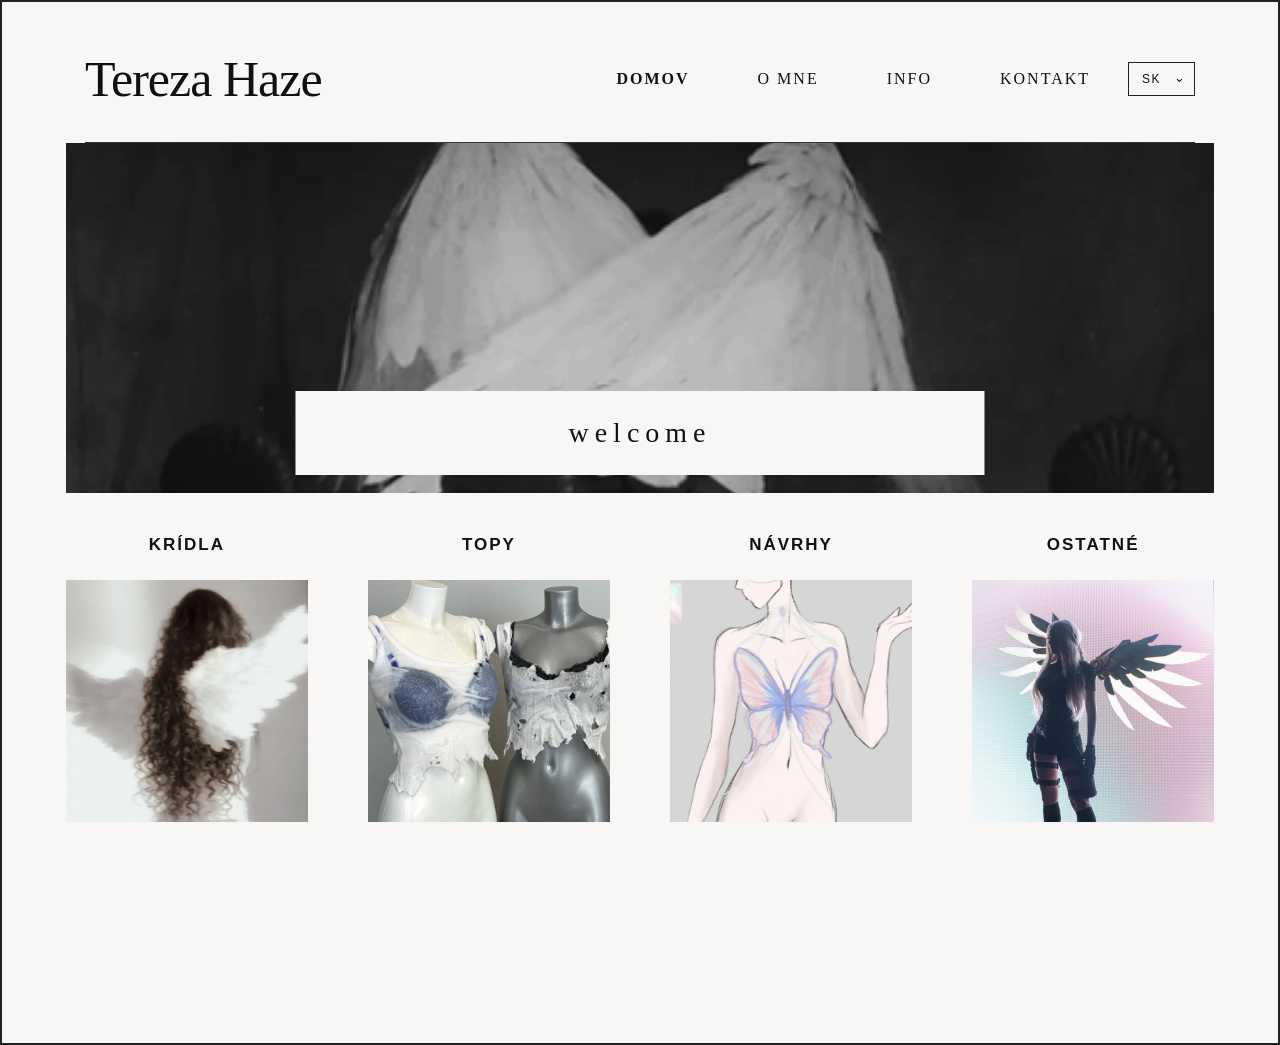
<file: index.html>
<!DOCTYPE html>
<html lang="cs">

<head>
    <meta charset="UTF-8">
    <meta name="viewport" content="width=device-width, initial-scale=1.0">

    <title>Tereza Haze</title>

    <link rel="stylesheet" href="css/style.css">
</head>

<body>

    <header class="header">

    <div class="logo">
        Tereza Haze
    </div>

    <div class="header-right">

        <nav class="navigation">
            <a href="index.html" class="active" data-sk="DOMOV" data-en="HOME">DOMOV</a>
            <a href="o-mne.html" data-sk="O MNE" data-en="ABOUT ME">O MNE</a>
            <a href="info.html" data-sk="INFO" data-en="INFO">INFO</a>
            <a href="kontakt.html" data-sk="KONTAKT" data-en="CONTACT">KONTAKT</a>
        </nav>

        <div class="language-selector">
            <select id="language-select" aria-label="Choose language">
                <option value="sk">SK</option>
                <option value="en">EN</option>
            </select>
        </div>

    </div>

    </header>


    <main>

        <!-- HERO -->

        <section class="hero">

            <img 
                src="assets/gifs/KridlaMainSiteGif.gif" 
                alt="Tereza Haze wings"
                class="hero-gif"
            >

            <div class="welcome-box">
                welcome
            </div>

        </section>


        <!-- CATEGORIES -->

        <section class="categories">

    <a href="kridla.html" class="category">
        <h2 data-sk="KRÍDLA" data-en="WINGS">KRÍDLA</h2>

        <img
            src="assets/images/Kridla.JPG"
            alt="Krídla"
        >
    </a>


    <a href="topy.html" class="category">
        <h2 data-sk="TOPY" data-en="TOPS">TOPY</h2>

        <img
            src="assets/images/Oblecenie.png"
            alt="Topy"
        >
    </a>


    <a href="navrhy.html" class="category">
        <h2 data-sk="NÁVRHY" data-en="DESIGNS">NÁVRHY</h2>

        <img
            src="assets/images/Motyl.png"
            alt="Návrhy"
        >
    </a>


    <a href="ostatne.html" class="category">
        <h2 data-sk="OSTATNÉ" data-en="OTHER">OSTATNÉ</h2>

        <img
            src="assets/images/KridlaMainsite.jpg"
            alt="Ostatné"
        >
    </a>

        </section>

    </main>


    <script src="js/script.js"></script>

</body>

</html>
</file>
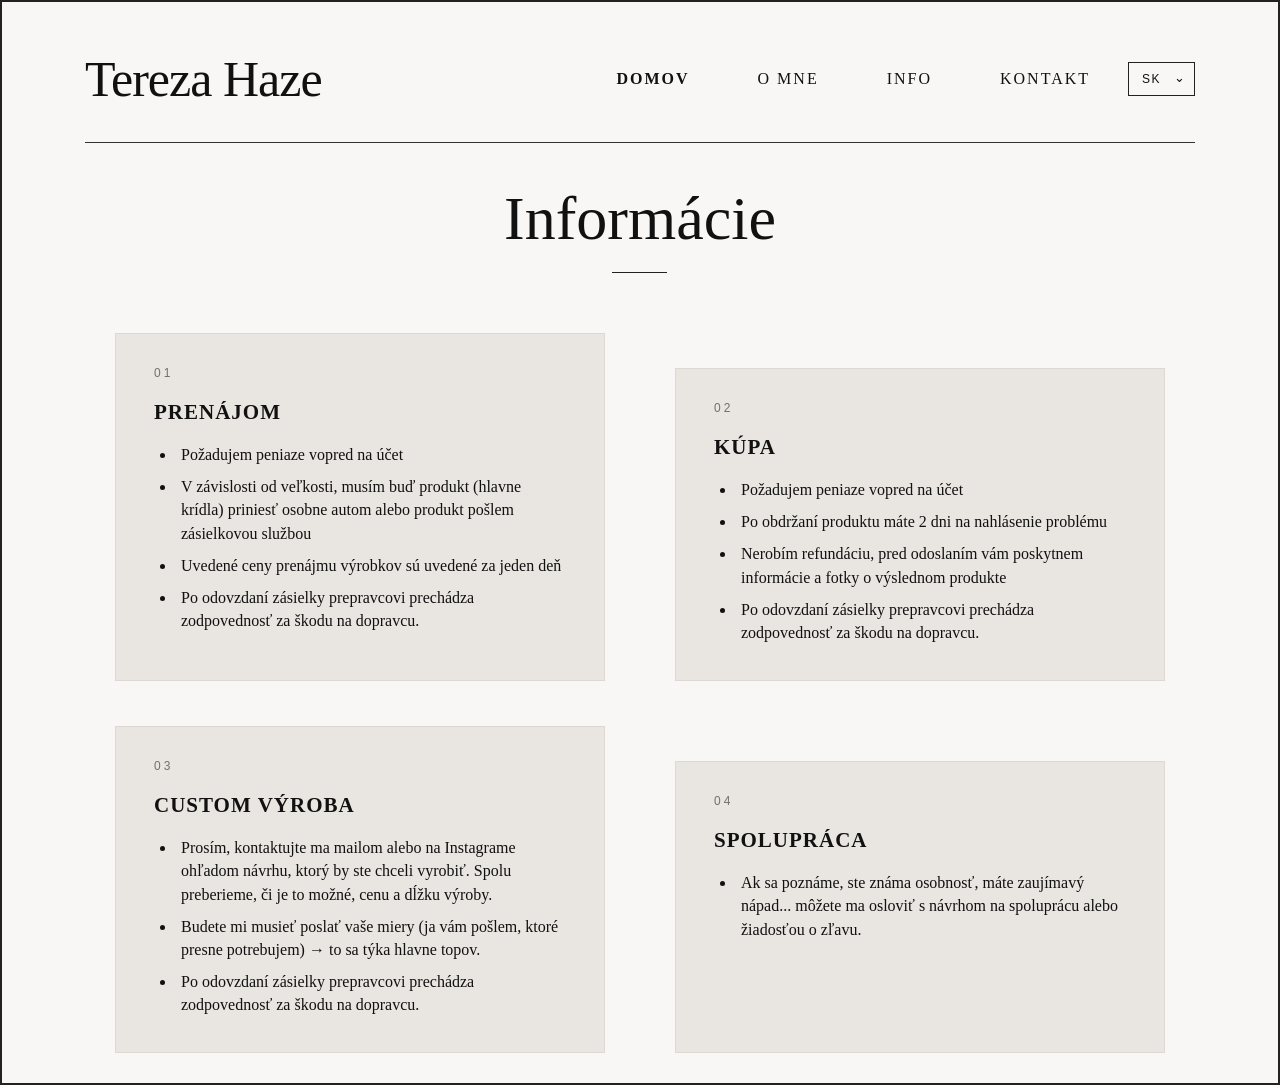
<file: info.html>
<!DOCTYPE html>
<html lang="sk">

<head>
    <meta charset="UTF-8">
    <meta name="viewport" content="width=device-width, initial-scale=1.0">

    <title>Informácie | Tereza Haze</title>

    <link rel="stylesheet" href="css/style.css">
</head>

<body>

    <header class="header">

    <div class="logo">
        Tereza Haze
    </div>

    <div class="header-right">

        <nav class="navigation">
            <a href="index.html" class="active" data-sk="DOMOV" data-en="HOME">DOMOV</a>
            <a href="o-mne.html" data-sk="O MNE" data-en="ABOUT ME">O MNE</a>
            <a href="info.html" data-sk="INFO" data-en="INFO">INFO</a>
            <a href="kontakt.html" data-sk="KONTAKT" data-en="CONTACT">KONTAKT</a>
        </nav>

        <div class="language-selector">
            <select id="language-select" aria-label="Choose language">
                <option value="sk">SK</option>
                <option value="en">EN</option>
            </select>
        </div>

    </div>

    </header>


    <main>

    <section class="info-page">

        <h1 data-sk="Informácie" data-en="Information">Informácie</h1>

        <div class="info-line"></div>

        <div class="info-grid">

            <article class="info-card rental">

                <span class="info-number">01</span>

                <h2 data-sk="PRENÁJOM" data-en="RENTAL">PRENÁJOM</h2>

                <ul>
                    <li data-sk="Požadujem peniaze vopred na účet"
                        data-en="I require payment in advance to my bank account">
                        Požadujem peniaze vopred na účet
                    </li>

                    <li data-sk="V závislosti od veľkosti, musím buď produkt (hlavne krídla) priniesť osobne autom alebo produkt pošlem zásielkovou službou"
                        data-en="Depending on the size, I either have to deliver the product (especially wings) personally by car or send the product via a delivery service">
                        V závislosti od veľkosti, musím buď produkt (hlavne krídla) priniesť osobne autom alebo produkt pošlem zásielkovou službou
                    </li>

                    <li data-sk="Uvedené ceny prenájmu výrobkov sú uvedené za jeden deň"
                        data-en="The listed rental prices for the products are for one day">
                        Uvedené ceny prenájmu výrobkov sú uvedené za jeden deň
                    </li>

                    <li data-sk="Po odovzdaní zásielky prepravcovi prechádza zodpovednosť za škodu na dopravcu."
                        data-en="Once the package has been handed over to the carrier, responsibility for any damage passes to the carrier.">
                        Po odovzdaní zásielky prepravcovi prechádza zodpovednosť za škodu na dopravcu.
                    </li>
                </ul>

            </article>


            <article class="info-card purchase">

                <span class="info-number">02</span>

                <h2 data-sk="KÚPA" data-en="PURCHASE">KÚPA</h2>

                <ul>
                    <li data-sk="Požadujem peniaze vopred na účet"
                        data-en="I require payment in advance to my bank account">
                        Požadujem peniaze vopred na účet
                    </li>

                    <li data-sk="Po obdržaní produktu máte 2 dni na nahlásenie problému"
                        data-en="After receiving the product, you have 2 days to report a problem">
                        Po obdržaní produktu máte 2 dni na nahlásenie problému
                    </li>

                    <li data-sk="Nerobím refundáciu, pred odoslaním vám poskytnem informácie a fotky o výslednom produkte"
                        data-en="I do not offer refunds. Before shipping, I will provide you with information and photos of the final product">
                        Nerobím refundáciu, pred odoslaním vám poskytnem informácie a fotky o výslednom produkte
                    </li>

                    <li data-sk="Po odovzdaní zásielky prepravcovi prechádza zodpovednosť za škodu na dopravcu."
                        data-en="Once the package has been handed over to the carrier, responsibility for any damage passes to the carrier.">
                        Po odovzdaní zásielky prepravcovi prechádza zodpovednosť za škodu na dopravcu.
                    </li>
                </ul>

            </article>


            <article class="info-card custom">

                <span class="info-number">03</span>

                <h2 data-sk="CUSTOM VÝROBA" data-en="CUSTOM ORDERS">CUSTOM VÝROBA</h2>

                <ul>
                    <li data-sk="Prosím, kontaktujte ma mailom alebo na Instagrame ohľadom návrhu, ktorý by ste chceli vyrobiť. Spolu preberieme, či je to možné, cenu a dĺžku výroby."
                        data-en="Please contact me by email or on Instagram regarding the design you would like me to make. We will discuss whether it is possible, the price, and the production time.">
                        Prosím, kontaktujte ma mailom alebo na Instagrame ohľadom návrhu, ktorý by ste chceli vyrobiť. Spolu preberieme, či je to možné, cenu a dĺžku výroby.
                    </li>

                    <li data-sk="Budete mi musieť poslať vaše miery (ja vám pošlem, ktoré presne potrebujem) → to sa týka hlavne topov."
                        data-en="You will need to send me your measurements (I will tell you exactly which ones I need) → this mainly applies to tops.">
                        Budete mi musieť poslať vaše miery (ja vám pošlem, ktoré presne potrebujem) → to sa týka hlavne topov.
                    </li>

                    <li data-sk="Po odovzdaní zásielky prepravcovi prechádza zodpovednosť za škodu na dopravcu."
                        data-en="Once the package has been handed over to the carrier, responsibility for any damage passes to the carrier.">
                        Po odovzdaní zásielky prepravcovi prechádza zodpovednosť za škodu na dopravcu.
                    </li>
                </ul>

            </article>


            <article class="info-card cooperation">

                <span class="info-number">04</span>

                <h2 data-sk="SPOLUPRÁCA" data-en="COLLABORATION">SPOLUPRÁCA</h2>

                <ul>
                    <li data-sk="Ak sa poznáme, ste známa osobnosť, máte zaujímavý nápad... môžete ma osloviť s návrhom na spoluprácu alebo žiadosťou o zľavu."
                        data-en="If we know each other, you are a public figure, or you have an interesting idea... you can contact me with a proposal for collaboration or a request for a discount.">
                        Ak sa poznáme, ste známa osobnosť, máte zaujímavý nápad... môžete ma osloviť s návrhom na spoluprácu alebo žiadosťou o zľavu.
                    </li>
                </ul>

            </article>

        </div>

    </section>

    </main>


    <script src="js/script.js"></script>

</body>

</html>
</file>
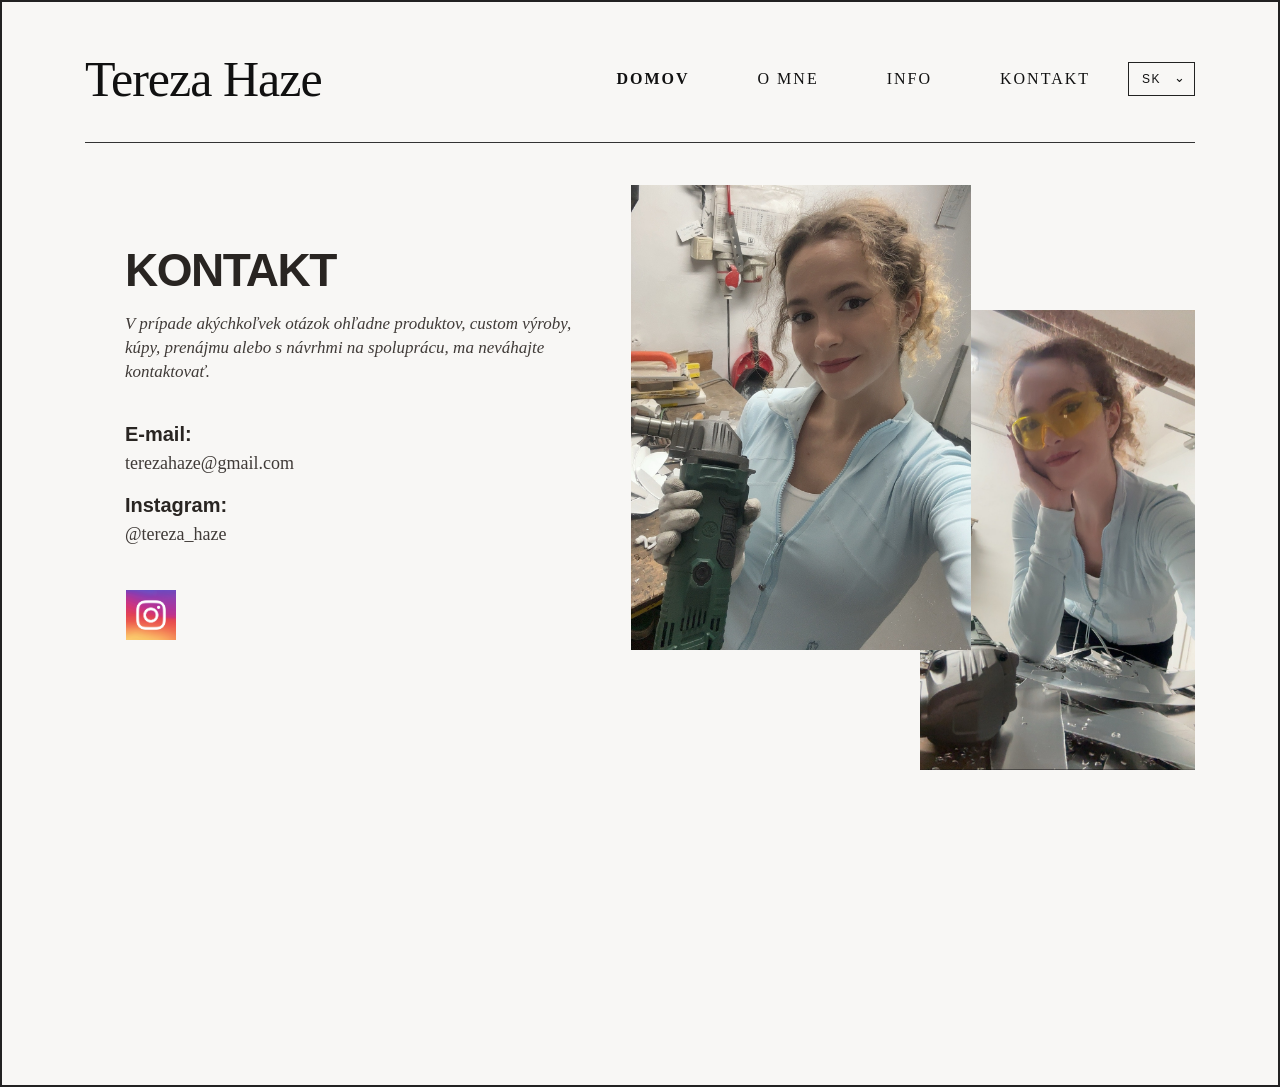
<file: kontakt.html>
<!DOCTYPE html>
<html lang="sk">

<head>
    <meta charset="UTF-8">
    <meta name="viewport" content="width=device-width, initial-scale=1.0">

    <title>Kontakt | Tereza Haze</title>

    <link rel="stylesheet" href="css/style.css">
</head>

<body>

    <header class="header">

    <div class="logo">
        Tereza Haze
    </div>

    <div class="header-right">

        <nav class="navigation">
            <a href="index.html" class="active" data-sk="DOMOV" data-en="HOME">DOMOV</a>
            <a href="o-mne.html" data-sk="O MNE" data-en="ABOUT ME">O MNE</a>
            <a href="info.html" data-sk="INFO" data-en="INFO">INFO</a>
            <a href="kontakt.html" data-sk="KONTAKT" data-en="CONTACT">KONTAKT</a>
        </nav>

        <div class="language-selector">
            <select id="language-select" aria-label="Choose language">
                <option value="sk">SK</option>
                <option value="en">EN</option>
            </select>
        </div>

    </div>

    </header>



    <main>

        <section class="contact-page">

            <div class="contact-content">

                <h1
                    data-sk="KONTAKT"
                    data-en="CONTACT"
                >KONTAKT</h1>

                <p
                    class="contact-intro"
                    data-sk="V prípade akýchkoľvek otázok ohľadne produktov, custom výroby, kúpy, prenájmu alebo s návrhmi na spoluprácu, ma neváhajte kontaktovať."
                    data-en="If you have any questions regarding products, custom orders, purchases, rentals, or collaboration proposals, please don't hesitate to contact me."
                >
                    V prípade akýchkoľvek otázok ohľadne produktov, custom
                    výroby, kúpy, prenájmu alebo s návrhmi na spoluprácu,
                    ma neváhajte kontaktovať.
                </p>


                <div class="contact-details">

                    <div class="contact-item">
                        <h2
                            data-sk="E-mail:"
                            data-en="E-mail:"
                        >E-mail:</h2>

                        <p>tereza​haze@gmail.com</p>
                    </div>


                    <div class="contact-item">
                        <h2
                            data-sk="Instagram:"
                            data-en="Instagram:"
                        >Instagram:</h2>

                        <p>@tereza_haze</p>
                    </div>

                </div>


                <a
                    href="https://www.instagram.com/tereza_haze/"
                    class="instagram-link"
                    aria-label="Instagram"
                >
                    <img
    src="assets/images/instagramlogo.jpg"
    alt="Instagram"
    class="instagram-logo"
>
                </a>

            </div>


            <div class="contact-images">

                <!-- PLACEHOLDER IMAGE 1 -->
                <div class="contact-image contact-image-main">
                    <img
                        src="assets/images/Zbran.JPG"
                        alt="Tereza Haze"
                    >
                </div>


                <!-- PLACEHOLDER IMAGE 2 -->
                <div class="contact-image contact-image-side">
                    <img
                        src="assets/images/Okuliare.JPG"
                        alt="Tereza Haze"
                    >
                </div>

            </div>

        </section>

    </main>


    <script src="js/script.js"></script>

</body>

</html>
</file>
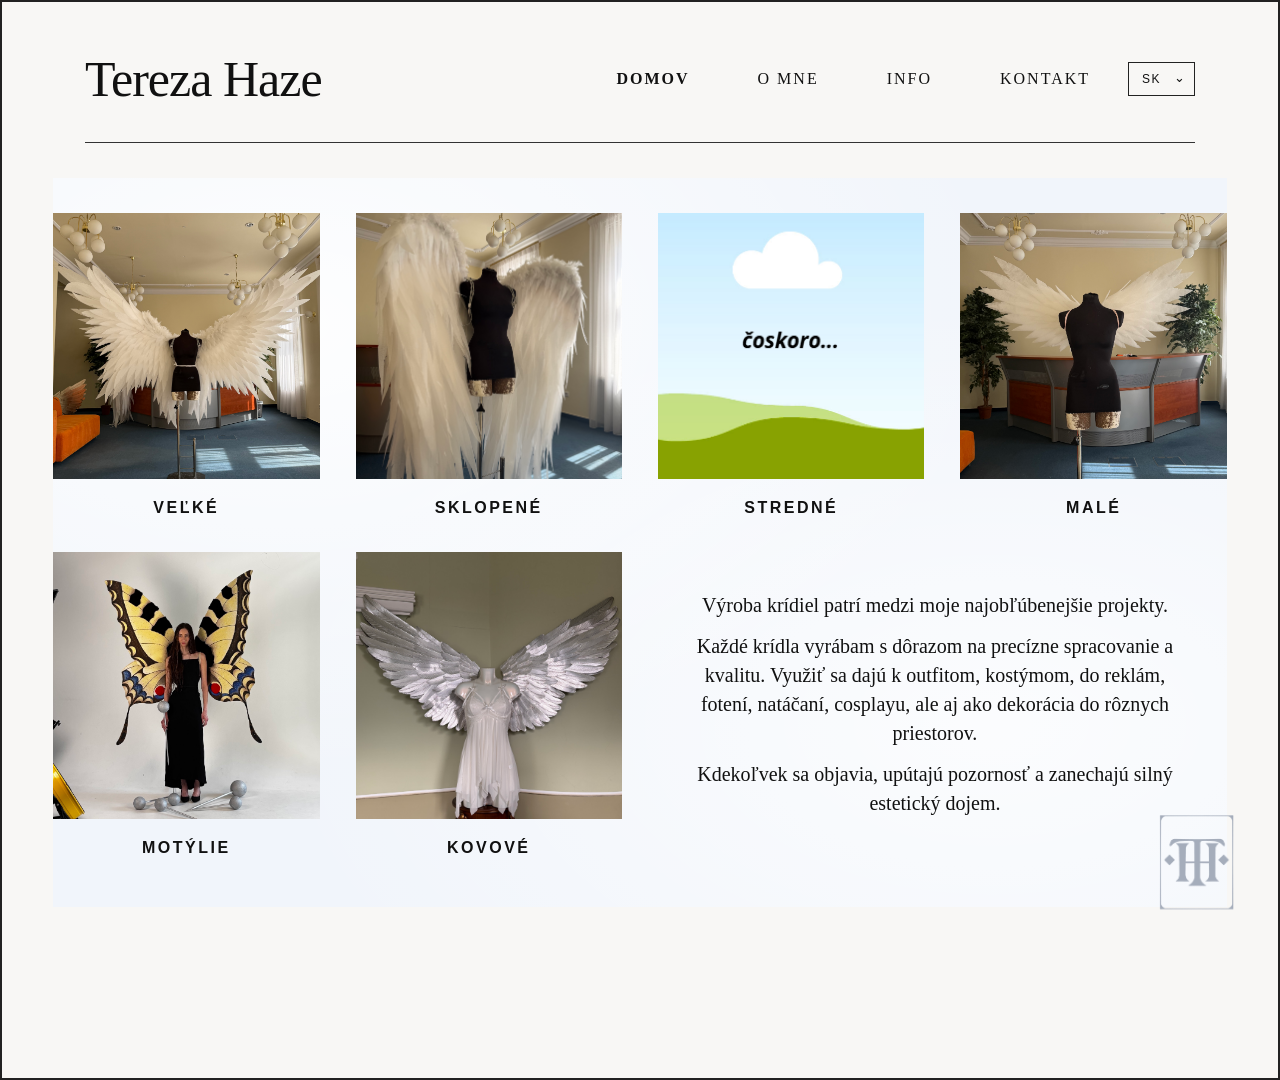
<file: kridla.html>
<!DOCTYPE html>
<html lang="sk">

<head>

    <meta charset="UTF-8">

    <meta
        name="viewport"
        content="width=device-width, initial-scale=1.0"
    >

    <title>Krídla | Tereza Haze</title>

    <link rel="stylesheet" href="css/style.css">

</head>


<body>


    <header class="header">

    <div class="logo">
        Tereza Haze
    </div>

    <div class="header-right">

        <nav class="navigation">
            <a href="index.html" class="active" data-sk="DOMOV" data-en="HOME">DOMOV</a>
            <a href="o-mne.html" data-sk="O MNE" data-en="ABOUT ME">O MNE</a>
            <a href="info.html" data-sk="INFO" data-en="INFO">INFO</a>
            <a href="kontakt.html" data-sk="KONTAKT" data-en="CONTACT">KONTAKT</a>
        </nav>

        <div class="language-selector">
            <select id="language-select" aria-label="Choose language">
                <option value="sk">SK</option>
                <option value="en">EN</option>
            </select>
        </div>

    </div>

    </header>




    <main>

        <section class="category-page">


            <div class="product-grid">


    <a href="item.html?item=large" class="product-card">

        <img
            src="assets/images/front.jpeg"
            alt="Veľké"
        >

        <h2
            data-sk="VEĽKÉ"
            data-en="LARGE"
        >
            VEĽKÉ
        </h2>

    </a>


    <a href="item.html?item=folded" class="product-card">

        <img
            src="assets/images/foldedside.jpeg"
            alt="Sklopené"
        >

        <h2
            data-sk="SKLOPENÉ"
            data-en="FOLDED"
        >
            SKLOPENÉ
        </h2>

    </a>


    <a class="product-card">

        <img
            src="assets/images/kridla/Screenshot 2026-08-12 201948.png"
            alt="Stredné"
        >

        <h2
            data-sk="STREDNÉ"
            data-en="MEDIUM"
        >
            STREDNÉ
        </h2>

    </a>


    <a href="item.html?item=small" class="product-card">

        <img
            src="assets/images/small.jpeg"
            alt="Malé"
        >

        <h2
            data-sk="MALÉ"
            data-en="SMALL"
        >
            MALÉ
        </h2>

    </a>


    <a href="item.html?item=butterfly-wings" class="product-card">

        <img
            src="assets/images/butterly.jpeg"
            alt="Motýlie"
        >

        <h2
            data-sk="MOTÝLIE"
            data-en="BUTTERFLY"
        >
            MOTÝLIE
        </h2>

    </a>


    <a href="item.html?item=metal" class="product-card">

        <img
            src="assets/images/kridla/MetalStatue.jpg"
            alt="Kovové"
        >

        <h2
            data-sk="KOVOVÉ"
            data-en="METAL"
        >
            KOVOVÉ
        </h2>

    </a>


    <div class="category-description">

        <p
            data-sk="Výroba krídiel patrí medzi moje najobľúbenejšie projekty."
            data-en="Making wings is one of my favourite projects."
        >
            Výroba krídiel patrí medzi moje najobľúbenejšie projekty.
        </p>

        <p
            data-sk="Každé krídla vyrábam s dôrazom na precízne spracovanie a kvalitu. Využiť sa dajú k outfitom, kostýmom, do reklám, fotení, natáčaní, cosplayu, ale aj ako dekorácia do rôznych priestorov."
            data-en="I make every pair of wings with an emphasis on precise craftsmanship and quality. They can be used with outfits and costumes, for advertisements, photoshoots, filming, cosplay, or even as decoration for various spaces."
        >
            Každé krídla vyrábam s dôrazom na precízne spracovanie a kvalitu. Využiť sa dajú k outfitom, kostýmom, do reklám, fotení, natáčaní, cosplayu, ale aj ako dekorácia do rôznych priestorov.
        </p>

        <p
            data-sk="Kdekoľvek sa objavia, upútajú pozornosť a zanechajú silný estetický dojem."
            data-en="Wherever they appear, they attract attention and leave a strong aesthetic impression."
        >
            Kdekoľvek sa objavia, upútajú pozornosť a zanechajú silný estetický dojem.
        </p>

    </div>


</div>



            <div class="category-logo">

                <!-- PLACEHOLDER FOR YOUR LOGO -->

                <img
                    src="assets/images/LogoTmave.png"
                    alt="Tereza Haze logo"
                >

            </div>


        </section>

    </main>



    <script src="js/script.js"></script>

</body>

</html>
</file>
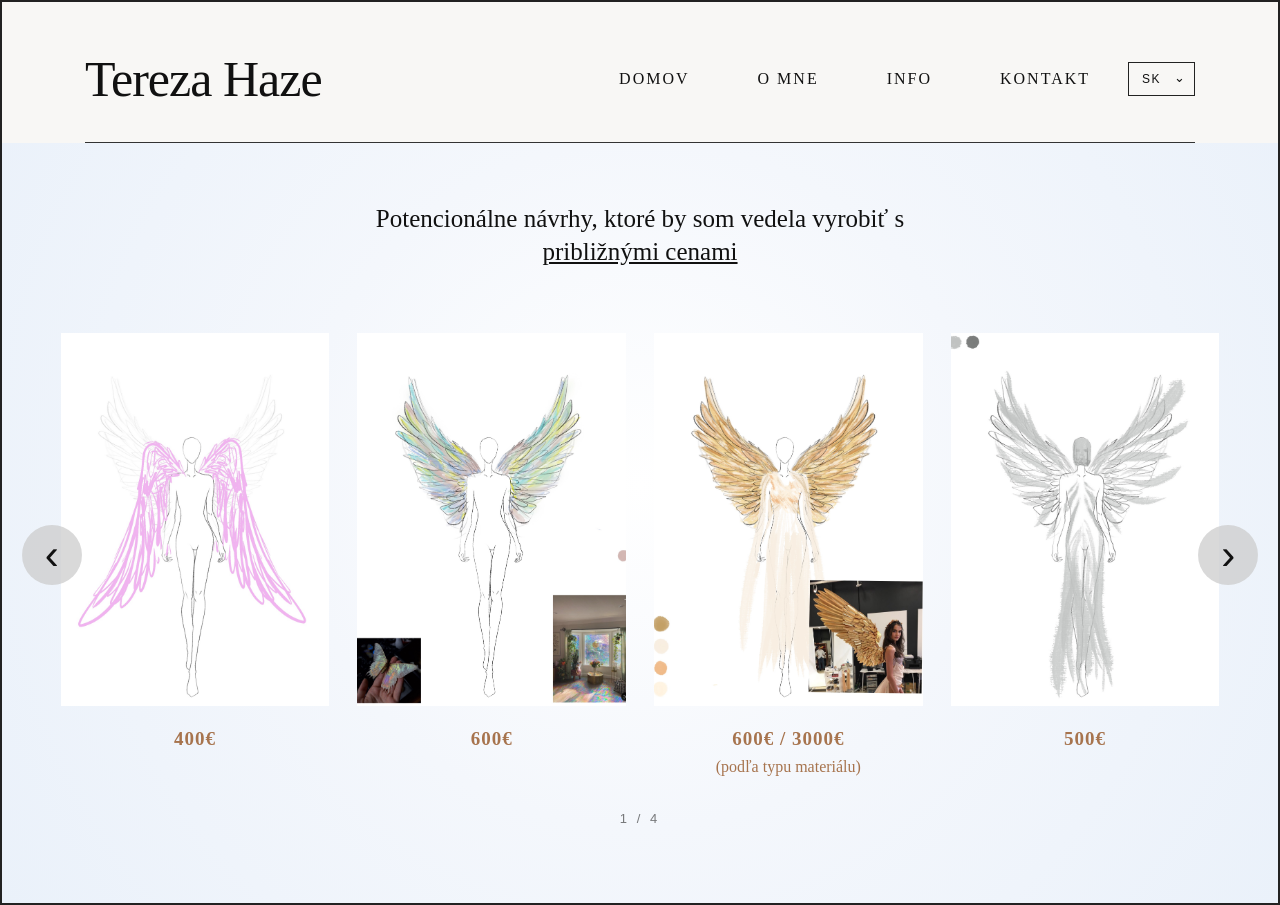
<file: navrhy.html>
<!DOCTYPE html>
<html lang="sk">

<head>

    <meta charset="UTF-8">

    <meta
        name="viewport"
        content="width=device-width, initial-scale=1.0"
    >

    <title data-sk="Návrhy | Tereza Haze" data-en="Designs | Tereza Haze">
        Návrhy | Tereza Haze
    </title>

    <link rel="stylesheet" href="css/style.css">

    <!-- CSS specifically for this page -->
    <link rel="stylesheet" href="css/navrhy.css">

</head>


<body>


    <!-- HEADER -->

    <header class="header">

        <a
            href="index.html"
            class="logo"
        >
            Tereza Haze
        </a>


        <div class="header-right">

            <nav class="navigation">

                <a
                    href="index.html"
                    data-sk="DOMOV"
                    data-en="HOME"
                >
                    DOMOV
                </a>


                <a
                    href="o-mne.html"
                    data-sk="O MNE"
                    data-en="ABOUT ME"
                >
                    O MNE
                </a>


                <a
                    href="info.html"
                    data-sk="INFO"
                    data-en="INFO"
                >
                    INFO
                </a>


                <a
                    href="kontakt.html"
                    data-sk="KONTAKT"
                    data-en="CONTACT"
                >
                    KONTAKT
                </a>

            </nav>


            <!-- LANGUAGE SELECTOR -->

            <div class="language-selector">

                <select
                    id="language-select"
                    aria-label="Choose language"
                >

                    <option
                        value="sk"
                        data-sk="SK"
                        data-en="SK"
                    >
                        SK
                    </option>


                    <option
                        value="en"
                        data-sk="EN"
                        data-en="EN"
                    >
                        EN
                    </option>

                </select>

            </div>

        </div>

    </header>



    <!-- NAVRHY PAGE -->

    <main class="designs-page">


        <section class="designs-section">


            <!-- TITLE -->

            <div class="designs-title">

                <p
                    data-sk="Potencionálne návrhy, ktoré by som vedela vyrobiť s"
                    data-en="Potential designs that I could make with"
                >
                    Potencionálne návrhy, ktoré by som vedela vyrobiť s
                </p>


                <p>

                    <u
                        data-sk="približnými cenami"
                        data-en="approximate prices"
                    >
                        približnými cenami
                    </u>

                </p>

            </div>



            <!-- CAROUSEL -->

            <div class="design-carousel">


                <button
                    class="design-arrow design-arrow-left"
                    id="design-prev"
                    aria-label="Previous design"
                    data-sk="‹"
                    data-en="‹"
                >
                    ‹
                </button>


                <div class="design-viewport">

                    <div
                        class="design-track"
                        id="design-track"
                    >
                    </div>

                </div>


                <button
                    class="design-arrow design-arrow-right"
                    id="design-next"
                    aria-label="Next design"
                    data-sk="›"
                    data-en="›"
                >
                    ›
                </button>


            </div>



            <!-- COUNTER -->

            <div
                class="design-counter"
                id="design-counter"
            >
                01 / 20
            </div>


        </section>


    </main>



    <!-- LANGUAGE + CAROUSEL SCRIPTS -->

    <script src="js/script.js"></script>
    <script src="js/navrhy.js"></script>

</body>

</html>
</file>
<file: css/style.css>
/* ========================================
   RESET
======================================== */

* {
    box-sizing: border-box;
    margin: 0;
    padding: 0;
}


body {
    background: #f8f7f5;
    color: #111;

    font-family: Georgia, "Times New Roman", serif;

    border: 2px solid #222;

    min-height: 100vh;
}


/* ========================================
   HEADER
======================================== */

.header {
    width: 87%;

    margin: 0 auto;

    padding: 48px 0 34px;

    border-bottom: 1px solid #333;

    display: flex;
    align-items: center;
    justify-content: space-between;
}


.logo {
    color: #111;

    text-decoration: none;

    font-family: Georgia, "Times New Roman", serif;

    font-size: 50px;
    font-weight: normal;

    letter-spacing: -1px;
}


.navigation {
    display: flex;

    align-items: center;

    gap: 68px;
}


.navigation a {
    color: #111;

    text-decoration: none;

    font-size: 16px;

    letter-spacing: 2px;

    transition: opacity 0.2s ease;
}


.navigation a:hover {
    opacity: 0.5;
}


.navigation .active {
    font-weight: bold;
}


/* ========================================
   HOMEPAGE
======================================== */

.hero {
    position: relative;

    width: 90%;
    height: 350px;

    margin: 0 auto 42px;

    overflow: hidden;
}


.hero-gif {
    width: 100%;
    height: 100%;

    display: block;

    object-fit: cover;
}


.welcome-box {
    position: absolute;

    left: 50%;
    bottom: 18px;

    transform: translateX(-50%);

    width: 60%;

    padding: 26px;

    background: #f8f7f5;

    text-align: center;

    font-size: 28px;

    letter-spacing: 6px;
}


/* ========================================
   HOMEPAGE CATEGORIES
======================================== */

.categories {
    width: 90%;

    margin: 0 auto;

    display: grid;

    grid-template-columns: repeat(4, 1fr);

    gap: 60px;

    padding-bottom: 40px;
}


.category {
    display: block;

    color: #111;

    text-decoration: none;
}


.category h2 {
    margin-bottom: 25px;

    text-align: center;

    font-family: Arial, sans-serif;

    font-size: 17px;

    letter-spacing: 2px;
}


.category img {
    width: 100%;

    aspect-ratio: 1 / 1;

    object-fit: cover;

    display: block;
}


/* ========================================
   O MNE
======================================== */

.about-page {
    position: relative;

    width: 87%;

    max-width: 1200px;

    margin: 50px auto 100px;

    display: grid;

    grid-template-columns: 1fr 1fr;

    gap: 75px;

    align-items: center;
}


/* ----------------------------------------
   IMAGE
---------------------------------------- */

.about-image-area {
    position: relative;

    width: 100%;

    padding: 0 0 48px 48px;
}


.about-background {
    position: absolute;

    left: 0;
    bottom: 0;

    width: 72%;
    height: 72%;

    background: #e7e2dc;

    z-index: 0;
}


.about-image {
    position: relative;

    z-index: 1;

    width: 100%;

    aspect-ratio: 3 / 4;

    display: block;

    object-fit: cover;
}


/* ----------------------------------------
   TEXT
---------------------------------------- */

.about-content {
    padding-right: 20px;
}


.about-label {
    display: flex;

    align-items: center;

    gap: 18px;

    margin-bottom: 24px;

    font-family: Arial, sans-serif;

    font-size: 12px;

    letter-spacing: 3px;
}


.about-label span:first-child {
    opacity: 0.45;
}


.about-label span:last-child {
    font-weight: bold;
}


.about-content h1 {
    font-size: 67px;

    font-weight: normal;

    line-height: 1;

    margin-bottom: 25px;
}


.about-content h1 span {
    letter-spacing: 5px;
}


.about-line {
    width: 55px;

    height: 1px;

    background: #222;

    margin-bottom: 28px;
}


.about-text p {
    font-size: 18px;

    line-height: 1.45;

    margin-bottom: 18px;
}


.about-text p:last-child {
    margin-bottom: 0;
}


/* ----------------------------------------
   TABLET
---------------------------------------- */

@media (max-width: 1000px) {

    .about-page {
        width: 90%;

        gap: 45px;
    }


    .about-content h1 {
        font-size: 53px;
    }


    .about-text p {
        font-size: 16px;
    }


    .about-image-area {
        padding-left: 30px;

        padding-bottom: 30px;
    }

}


/* ----------------------------------------
   PHONE
---------------------------------------- */

@media (max-width: 700px) {

    .about-page {
        width: 88%;

        margin: 35px auto 60px;

        display: flex;

        flex-direction: column;

        gap: 40px;
    }


    /* IMAGE */

    .about-image-area {
        width: 88%;

        margin: 0 auto;

        padding: 0 0 28px 28px;
    }


    .about-background {
        width: 70%;
        height: 65%;
    }


    .about-image {
        aspect-ratio: 3 / 4;
    }


    /* TEXT */

    .about-content {
        width: 100%;

        padding: 0;
    }


    .about-label {
        margin-bottom: 18px;

        font-size: 10px;

        letter-spacing: 2.5px;
    }


    .about-content h1 {
        font-size: 46px;

        margin-bottom: 20px;
    }


    .about-line {
        margin-bottom: 23px;
    }


    .about-text p {
        font-size: 16px;

        line-height: 1.5;

        margin-bottom: 18px;
    }

}


/* ----------------------------------------
   SMALL PHONE
---------------------------------------- */

@media (max-width: 430px) {

    .about-page {
        width: 88%;

        gap: 32px;
    }


    .about-image-area {
        width: 94%;
    }


    .about-content h1 {
        font-size: 39px;
    }


    .about-text p {
        font-size: 15.5px;
    }

}

/* ========================================
   INFO
======================================== */

.info-page {
    width: 87%;

    margin: 40px auto 80px;
}


.info-page > h1 {
    text-align: center;

    font-size: 62px;
    font-weight: normal;

    margin-bottom: 18px;
}


.info-line {
    width: 55px;
    height: 1px;

    background: #222;

    margin: 0 auto 60px;
}


/* ----------------------------------------
   CARDS
---------------------------------------- */

.info-grid {
    max-width: 1050px;

    margin: 0 auto;

    display: grid;

    grid-template-columns: 1fr 1fr;

    column-gap: 70px;
    row-gap: 45px;
}


.info-card {
    position: relative;

    background: #e9e5e0;

    padding: 32px 38px 36px;

    border: 1px solid #ddd8d2;

    transition:
        transform 0.25s ease,
        box-shadow 0.25s ease;
}


.info-card:hover {
    transform: translateY(-4px);

    box-shadow: 0 8px 20px rgba(0, 0, 0, 0.06);
}


/* alternating cards */

.info-card.purchase {
    margin-top: 35px;
}

.info-card.cooperation {
    margin-top: 35px;
}


/* number */

.info-number {
    display: block;

    margin-bottom: 20px;

    font-family: Arial, sans-serif;

    font-size: 12px;

    letter-spacing: 3px;

    opacity: 0.55;
}


/* heading */

.info-card h2 {
    margin-bottom: 18px;

    font-family: Georgia, "Times New Roman", serif;

    font-size: 21px;

    font-weight: bold;

    letter-spacing: 1px;
}


/* list */

.info-card ul {
    padding-left: 22px;
}


.info-card li {
    padding-left: 5px;

    margin-bottom: 9px;

    font-size: 16px;

    line-height: 1.45;
}


.info-card li:last-child {
    margin-bottom: 0;
}


/* ----------------------------------------
   TABLET
---------------------------------------- */

@media (max-width: 900px) {

    .info-grid {
        column-gap: 30px;
    }

    .info-card {
        padding: 28px 25px 30px;
    }

}


/* ----------------------------------------
   PHONE
---------------------------------------- */

@media (max-width: 700px) {

    .info-page {
        width: 88%;

        margin-top: 35px;

        margin-bottom: 50px;
    }


    .info-page > h1 {
        font-size: 45px;

        margin-bottom: 15px;
    }


    .info-line {
        margin-bottom: 40px;
    }


    .info-grid {
        display: flex;

        flex-direction: column;

        gap: 22px;
    }


    .info-card,
    .info-card.purchase,
    .info-card.cooperation {
        margin-top: 0;
    }


    .info-card {
        padding: 25px 22px 28px;
    }


    .info-number {
        margin-bottom: 15px;
    }


    .info-card h2 {
        font-size: 18px;

        margin-bottom: 15px;
    }


    .info-card li {
        font-size: 15px;

        line-height: 1.45;

        margin-bottom: 8px;
    }

}

/* ========================================
CONTACT
======================================== */

.contact-page {
    width: 87%;

    max-width: 1200px;

    margin: 42px auto 80px;

    display: grid;

    grid-template-columns: 1fr 1.15fr;

    column-gap: 55px;

    align-items: start;
}


/* ----------------------------------------
CONTENT
---------------------------------------- */

.contact-content {
    padding-left: 40px;

    padding-top: 58px;
}

.contact-content h1 {
    margin: 0 0 15px;

    font-family: Arial, sans-serif;

    font-size: 46px;

    font-weight: 700;

    letter-spacing: -1.5px;

    color: #292522;
}


.contact-intro {
    max-width: 510px;

    margin: 0 0 40px;

    font-size: 17px;

    line-height: 1.4;

    font-style: italic;

    color: #403b38;
}


/* ----------------------------------------
CONTACT DETAILS
---------------------------------------- */

.contact-details {
    margin-top: 0;
}


.contact-item {
    margin-bottom: 18px;
}


.contact-item h2 {
    margin: 0 0 4px;

    font-family: Arial, sans-serif;

    font-size: 20px;

    font-weight: 700;

    color: #292522;
}


.contact-item p {
    margin: 0;

    font-size: 18px;

    line-height: 1.45;

    color: #403b38;
}


/* ========================================
   INSTAGRAM
======================================== */

.instagram-link {
    display: inline-flex;

    align-items: center;
    justify-content: center;

    width: 52px;
    height: 52px;

    margin-top: 23px;

    text-decoration: none;
}


.instagram-logo {
    display: block;

    width: 50px;
    height: 50px;

    object-fit: contain;

    transition: transform 0.2s ease;
}


.instagram-link:hover .instagram-logo {
    transform: scale(1.06);
}


/* ----------------------------------------
IMAGES
---------------------------------------- */

.contact-images {
    position: relative;

    width: 100%;

    min-height: 585px;
}


.contact-image {
    position: absolute;

    overflow: hidden;
}


.contact-image img {
    display: block;

    width: 100%;

    height: 100%;

    object-fit: cover;
}


/* large image */

.contact-image-main {
    top: 0;

    left: 0;

    width: 340px;

    height: 465px;

    z-index: 2;
}


/* smaller image */

.contact-image-side {
    top: 125px;

    right: 0;

    width: 275px;

    height: 460px;

    z-index: 1;
}


/* ----------------------------------------
TABLET
---------------------------------------- */

@media (max-width: 900px) {

    .contact-page {
        column-gap: 30px;
    }


    .contact-content {
        padding-left: 15px;

        padding-top: 45px;
    }


    .contact-content h1 {
        font-size: 40px;
    }


    .contact-intro {
        font-size: 16px;
    }


    .contact-images {
        min-height: 520px;
    }


    .contact-image-main {
        width: 290px;

        height: 400px;
    }


    .contact-image-side {
        top: 105px;

        width: 230px;

        height: 400px;
    }

}


/* ----------------------------------------
PHONE
---------------------------------------- */

@media (max-width: 700px) {

    .contact-page {
        width: 88%;

        margin-top: 35px;

        margin-bottom: 50px;

        display: flex;

        flex-direction: column;

        gap: 45px;
    }


    .contact-content {
        padding-left: 0;

        padding-top: 10px;
    }


    .contact-content h1 {
        font-size: 38px;

        margin-bottom: 15px;
    }


    .contact-intro {
        font-size: 16px;

        margin-bottom: 32px;
    }


    .contact-item {
        margin-bottom: 17px;
    }


    .contact-item h2 {
        font-size: 18px;
    }


    .contact-item p {
        font-size: 16px;
    }


    .instagram-link {
        margin-top: 15px;
    }


    .contact-images {
        width: 100%;

        min-height: 470px;
    }


    .contact-image-main {
        top: 0;

        left: 0;

        width: 67%;

        height: 365px;
    }


    .contact-image-side {
        top: 100px;

        right: 0;

        width: 55%;

        height: 365px;
    }

}


/* ----------------------------------------
SMALL PHONE
---------------------------------------- */

@media (max-width: 450px) {

    .contact-page {
        gap: 35px;
    }


    .contact-content h1 {
        font-size: 34px;
    }


    .contact-images {
        min-height: 390px;
    }


    .contact-image-main {
        width: 68%;

        height: 300px;
    }


    .contact-image-side {
        top: 80px;

        width: 55%;

        height: 300px;
    }

}

/* ========================================
   MOBILE FIXES
   HEADER + HOMEPAGE CATEGORIES
======================================== */

@media (max-width: 700px) {

    /* ----------------------------------------
       HEADER
    ---------------------------------------- */

    .header {
        width: 88%;

        padding: 28px 0 22px;

        display: flex;

        flex-direction: column;

        align-items: center;

        justify-content: center;

        gap: 22px;

        text-align: center;
    }


    /* Make Tereza Haze smaller on phone */

    .logo {
        font-size: 36px;

        letter-spacing: -0.8px;

        white-space: nowrap;
    }


    /* ----------------------------------------
       MOBILE NAVIGATION
    ---------------------------------------- */

    .navigation {
        width: 100%;

        display: grid;

        grid-template-columns: repeat(2, 1fr);

        gap: 0;

        align-items: center;

        justify-items: center;
    }


    .navigation a {
        width: 100%;

        padding: 10px 5px;

        font-size: 13px;

        letter-spacing: 1.5px;

        text-align: center;
    }


    /* ----------------------------------------
       HOMEPAGE HERO
    ---------------------------------------- */

    .hero {
        width: 88%;

        height: 270px;

        margin: 25px auto 35px;
    }


    .welcome-box {
        width: 78%;

        padding: 18px;

        bottom: 12px;

        font-size: 21px;

        letter-spacing: 4px;
    }


    /* ----------------------------------------
       HOMEPAGE CATEGORIES
       
       2 x 2 instead of 4 across
    ---------------------------------------- */

    .categories {
        width: 88%;

        margin: 0 auto 50px;

        display: grid;

        grid-template-columns: repeat(2, minmax(0, 1fr));

        gap: 35px 18px;
    }


    .category {
        width: 100%;

        min-width: 0;
    }


    .category h2 {
        margin-bottom: 13px;

        font-size: 14px;

        letter-spacing: 1.5px;
    }


    .category img {
        width: 100%;

        aspect-ratio: 1 / 1;

        object-fit: cover;

        display: block;
    }

}


/* ========================================
   SMALL PHONE
======================================== */

@media (max-width: 430px) {

    .header {
        width: 88%;

        padding-top: 23px;

        padding-bottom: 18px;

        gap: 17px;
    }


    .logo {
        font-size: 31px;

        letter-spacing: -0.6px;
    }


    .navigation a {
        padding: 8px 3px;

        font-size: 11px;

        letter-spacing: 1.2px;
    }


    .hero {
        width: 88%;

        height: 220px;

        margin-top: 22px;

        margin-bottom: 30px;
    }


    .welcome-box {
        width: 80%;

        padding: 14px;

        font-size: 18px;

        letter-spacing: 3px;
    }


    .categories {
        width: 88%;

        grid-template-columns: repeat(2, minmax(0, 1fr));

        gap: 28px 14px;
    }


    .category h2 {
        font-size: 12px;

        letter-spacing: 1.2px;

        margin-bottom: 10px;
    }

}

/* ========================================
   CATEGORY / GALLERY PAGES
======================================== */

.category-page {
    position: relative;

    width: 92%;

    max-width: 1220px;

    margin: 35px auto 70px;

    min-height: 650px;

    background:
        radial-gradient(
            ellipse at 20% 20%,
            rgba(255, 255, 255, 0.9),
            transparent 55%
        ),
        radial-gradient(
            ellipse at 80% 75%,
            rgba(255, 255, 255, 0.75),
            transparent 55%
        ),
        #f1f5fb;

    padding: 35px 0 50px;
}


/* ----------------------------------------
PRODUCT GRID
---------------------------------------- */

.product-grid {
    width: 100%;

    display: grid;

    grid-template-columns:
        repeat(4, minmax(0, 1fr));

    column-gap: 36px;

    row-gap: 35px;

    align-items: start;
}


/* ----------------------------------------
PRODUCT
---------------------------------------- */

.product-card {
    display: block;

    width: 100%;

    color: #111;

    text-decoration: none;

    text-align: center;
}


.product-card img {
    display: block;

    width: 100%;

    aspect-ratio: 1 / 1;

    object-fit: cover;

    margin-bottom: 20px;
}


.product-card h2 {
    margin: 0;

    font-family: Arial, sans-serif;

    font-size: 16px;

    font-weight: bold;

    letter-spacing: 2.5px;
}


.product-card:hover img {
    opacity: 0.88;
}


.product-card:hover h2 {
    opacity: 0.6;
}


/* ----------------------------------------
DESCRIPTION
---------------------------------------- */

.category-description {
    grid-column: 3 / 5;

    align-self: center;

    padding: 20px 35px 20px 20px;

    text-align: center;

    font-family:
        Georgia,
        "Times New Roman",
        serif;

    font-size: 20px;

    line-height: 1.45;
}


.category-description p {
    margin-bottom: 12px;
}


.category-description p:last-child {
    margin-bottom: 0;
}


/* ----------------------------------------
LOGO
---------------------------------------- */

.category-logo {
    
    position: absolute;

    right: 20px;

    bottom: 20px;

    width: 100px;

    height: 125px;

    display: flex;

    align-items: center;

    justify-content: center;
}


.category-logo img {
    margin-top: 80px;

    margin-left: 80px;

    display: block;

    width: 100%;

    height: 100%;

    object-fit: contain;
}


/* ----------------------------------------
TABLET
---------------------------------------- */

@media (max-width: 900px) {

    .category-page {
        width: 90%;

        padding: 28px 0 70px;
    }


    .product-grid {
        grid-template-columns:
            repeat(3, minmax(0, 1fr));

        column-gap: 25px;

        row-gap: 32px;
    }


    .category-description {
        grid-column: 2 / 4;

        padding: 15px 20px;

        font-size: 18px;
    }


    .category-logo {
        width: 80px;

        height: 100px;

        right: 15px;

        bottom: 15px;
    }

}


/* ----------------------------------------
PHONE
---------------------------------------- */

@media (max-width: 700px) {

    .category-page {
        width: 88%;

        margin: 30px auto 50px;

        padding: 25px 0 80px;

        min-height: 0;
    }


    .product-grid {
        grid-template-columns:
            repeat(2, minmax(0, 1fr));

        column-gap: 18px;

        row-gap: 30px;
    }


    .product-card img {
        margin-bottom: 12px;
    }


    .product-card h2 {
        font-size: 12px;

        letter-spacing: 1.5px;
    }


    .category-description {
        grid-column: 1 / 3;

        padding: 15px 15px 25px;

        font-size: 16px;

        line-height: 1.5;
    }


    .category-logo {
        position: relative;

        right: auto;

        bottom: auto;

        width: 65px;

        height: 80px;

        margin: 10px 15px 0 auto;
    }

}


/* ----------------------------------------
SMALL PHONE
---------------------------------------- */

@media (max-width: 430px) {

    .category-page {
        width: 88%;

        padding-top: 20px;
    }


    .product-grid {
        column-gap: 13px;

        row-gap: 25px;
    }


    .product-card h2 {
        font-size: 10px;

        letter-spacing: 1.2px;
    }


    .category-description {
        font-size: 15px;

        padding-left: 8px;

        padding-right: 8px;
    }


    .category-logo {
        width: 55px;

        height: 70px;
    }

}

/* ========================================
   LANGUAGE SELECTOR
======================================== */

.header-right {
    display: flex;
    align-items: center;
    gap: 38px;
}


/* ----------------------------------------
   SELECTOR
---------------------------------------- */

.language-selector {
    position: relative;
}

.language-selector select {
    appearance: none;
    -webkit-appearance: none;

    background: transparent;

    border: 1px solid #222;
    border-radius: 0;

    padding: 9px 32px 9px 13px;

    font-family: Arial, sans-serif;
    font-size: 12px;
    letter-spacing: 1.5px;

    color: #111;

    cursor: pointer;

    transition:
        background 0.2s ease,
        color 0.2s ease;
}


/* Little arrow */

.language-selector::after {
    content: "⌄";

    position: absolute;
    right: 10px;
    top: 50%;

    transform: translateY(-55%);

    font-size: 13px;

    pointer-events: none;
}


/* Hover */

.language-selector select:hover {
    background: #111;
    color: #f8f7f5;
}


/* Keep the dropdown readable */

.language-selector select option {
    background: #f8f7f5;
    color: #111;
}


/* ========================================
   MOBILE LANGUAGE SELECTOR
======================================== */

@media (max-width: 700px) {

    .header-right {
        width: 100%;

        display: flex;
        flex-direction: column;

        gap: 10px;
    }


    .navigation {
        width: 100%;
    }


    .language-selector {
        margin-top: 2px;
    }


    .language-selector select {
        padding: 8px 30px 8px 12px;
        font-size: 11px;
        letter-spacing: 1.3px;
    }

}


@media (max-width: 430px) {

    .language-selector select {
        padding: 7px 28px 7px 11px;
        font-size: 10px;
    }

}

html,
body {
    min-height: 100%;
    height: auto;
    overflow-x: hidden;
    overflow-y: auto;
}

main {
    min-height: 100vh;
}
</file>
<file: css/navrhy.css>
/* ==========================================
   NÁVRHY PAGE
========================================== */

.designs-page {

    min-height: calc(100vh - 140px);

    padding: 60px 3.5% 70px;

    background:
        radial-gradient(
            circle at 50% 45%,
            #ffffff 0%,
            #f4f7fc 45%,
            #eaf1fa 100%
        );

}


/* ==========================================
   TITLE
========================================== */

.designs-title {

    text-align: center;

    margin-bottom: 65px;

    font-family:
        Georgia,
        "Times New Roman",
        serif;

    font-size: 25px;

    line-height: 1.3;

}


.designs-title p {

    margin: 0;

}


/* ==========================================
   CAROUSEL
========================================== */

.design-carousel {

    position: relative;

    width: 100%;

    display: flex;

    align-items: center;

}


.design-viewport {

    width: 100%;

    overflow: hidden;

}


.design-track {

    display: flex;

    width: 100%;

    transition:
        transform 0.5s
        cubic-bezier(
            0.22,
            0.61,
            0.36,
            1
        );

}


/* ==========================================
   INDIVIDUAL DESIGN
========================================== */

.design-card {

    flex: 0 0 25%;

    padding: 0 14px;

    text-align: center;

}


/* IMAGE */

.design-image {

    width: 100%;

    aspect-ratio: 0.72;

    background: white;

    overflow: hidden;

}


.design-image img {

    width: 100%;

    height: 100%;

    display: block;

    object-fit: cover;

}


/* PRICE */

.design-price {

    margin-top: 22px;

    color: #a7744e;

    font-family:
        Georgia,
        "Times New Roman",
        serif;

    font-size: 19px;

    font-weight: bold;

    letter-spacing: 1px;

}


/* OPTIONAL PRICE NOTE */

.design-note {

    margin-top: 8px;

    color: #a7744e;

    font-size: 16px;

}


/* ==========================================
   ARROWS
========================================== */

.design-arrow {

    position: absolute;

    z-index: 10;

    top: 50%;

    transform: translateY(-50%);

    width: 60px;

    height: 60px;

    border: none;

    border-radius: 50%;

    background:
        rgba(
            205,
            205,
            205,
            0.75
        );

    color: #111;

    font-family: Arial, sans-serif;

    font-size: 42px;

    font-weight: 200;

    cursor: pointer;

    display: flex;

    align-items: center;

    justify-content: center;

    transition:
        background 0.2s ease,
        transform 0.2s ease;

}


.design-arrow:hover {

    background:
        rgba(
            185,
            185,
            185,
            0.9
        );

    transform:
        translateY(-50%)
        scale(1.05);

}


.design-arrow-left {

    left: -25px;

}


.design-arrow-right {

    right: -25px;

}


/* ==========================================
   COUNTER
========================================== */

.design-counter {

    margin-top: 35px;

    text-align: center;

    font-family: Arial, sans-serif;

    font-size: 13px;

    letter-spacing: 3px;

    opacity: 0.55;

}


/* ==========================================
   TABLET
========================================== */

@media (max-width: 1000px) {

    .designs-page {

        padding-left: 5%;

        padding-right: 5%;

    }


    .designs-title {

        font-size: 22px;

        margin-bottom: 45px;

    }


    .design-card {

        flex-basis: 50%;

        padding: 0 10px;

    }


    .design-arrow {

        width: 50px;

        height: 50px;

        font-size: 35px;

    }


    .design-arrow-left {

        left: -18px;

    }


    .design-arrow-right {

        right: -18px;

    }

}


/* ==========================================
   PHONE
========================================== */

@media (max-width: 600px) {

    .designs-page {

        padding:
            35px
            7%
            50px;

    }


    .designs-title {

        font-size: 20px;

        margin-bottom: 35px;

    }


    .design-card {

        flex-basis: 100%;

        padding:
            0
            18px;

    }


    .design-image {

        aspect-ratio: 0.72;

    }


    .design-price {

        margin-top: 18px;

        font-size: 18px;

    }


    .design-note {

        font-size: 15px;

    }


    .design-arrow {

        width: 44px;

        height: 44px;

        font-size: 31px;

    }


    .design-arrow-left {

        left: -12px;

    }


    .design-arrow-right {

        right: -12px;

    }


    .design-counter {

        margin-top: 28px;

        font-size: 11px;

    }

}


/* ==========================================
   SMALL PHONE
========================================== */

@media (max-width: 400px) {

    .designs-page {

        padding-left: 5%;

        padding-right: 5%;

    }


    .designs-title {

        font-size: 18px;

    }


    .design-card {

        padding:
            0
            12px;

    }


    .design-arrow {

        width: 38px;

        height: 38px;

        font-size: 27px;

    }


    .design-arrow-left {

        left: -8px;

    }


    .design-arrow-right {

        right: -8px;

    }

}
</file>
